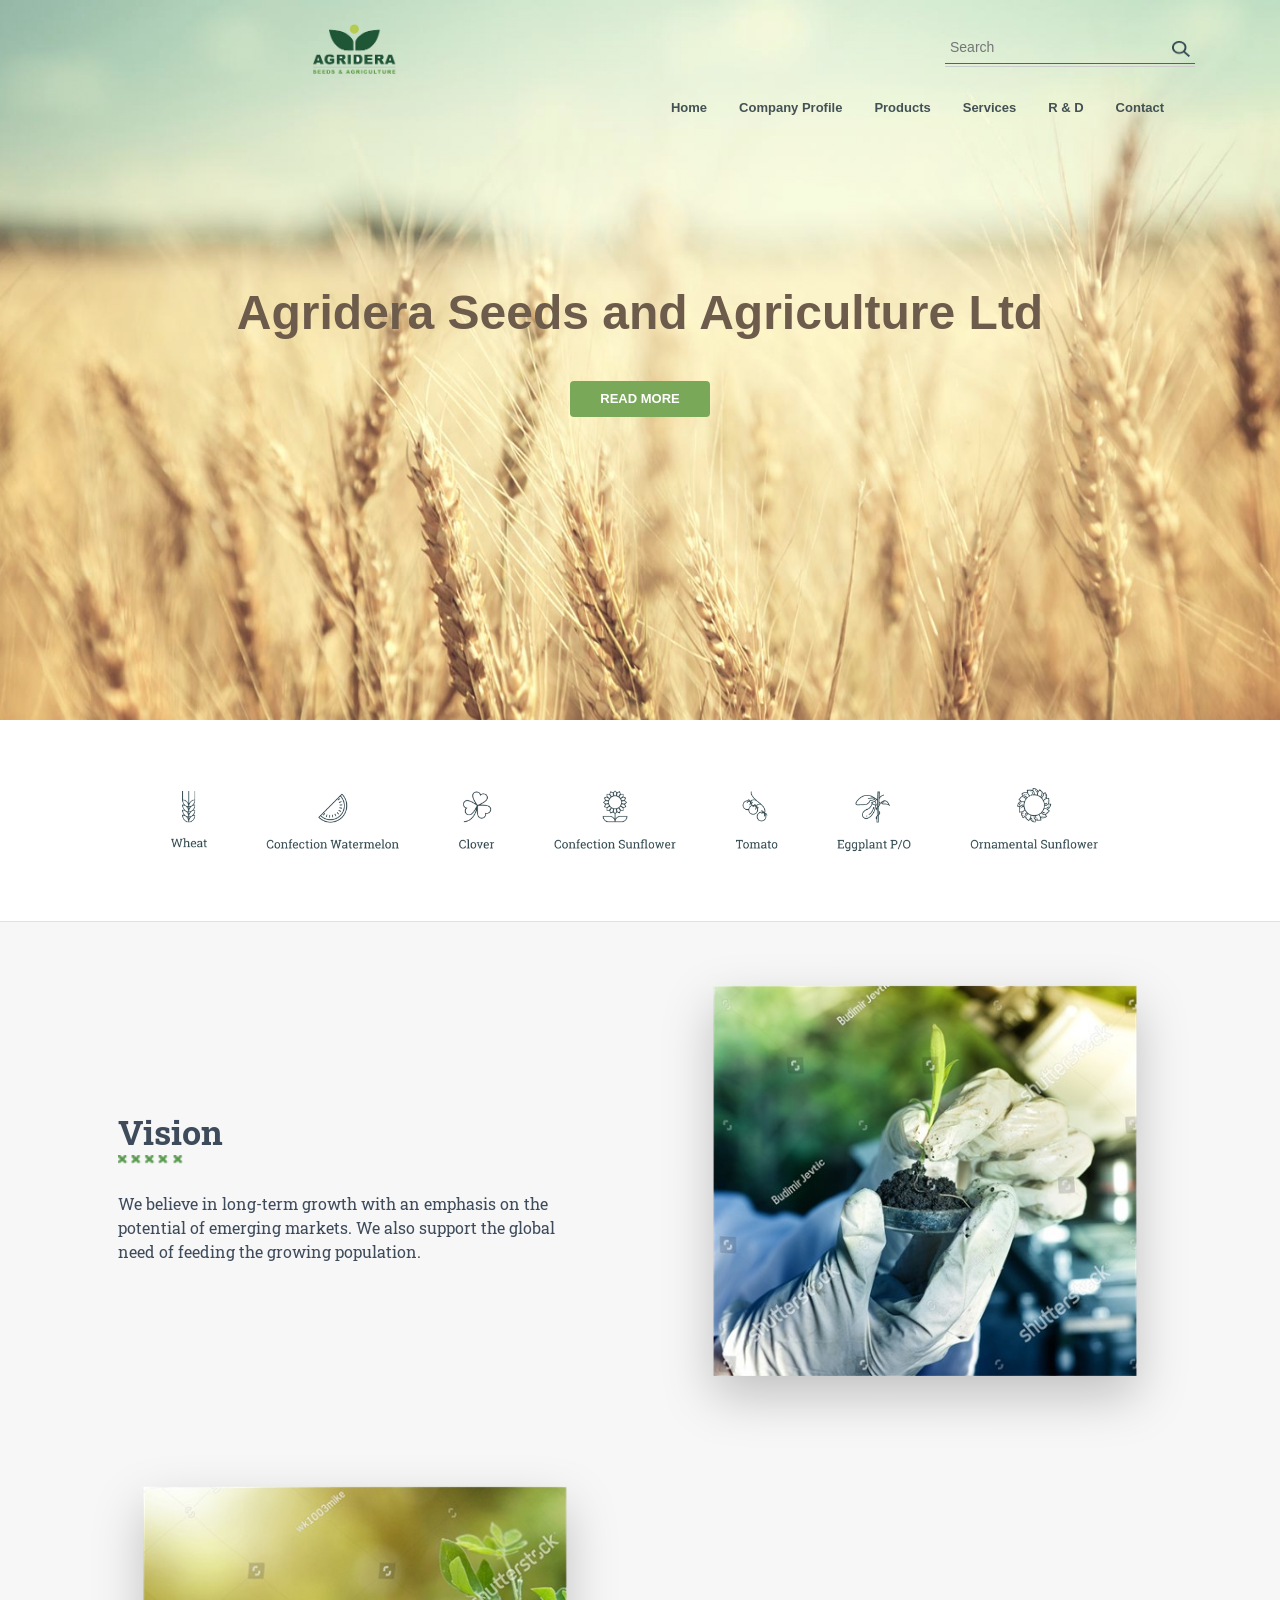
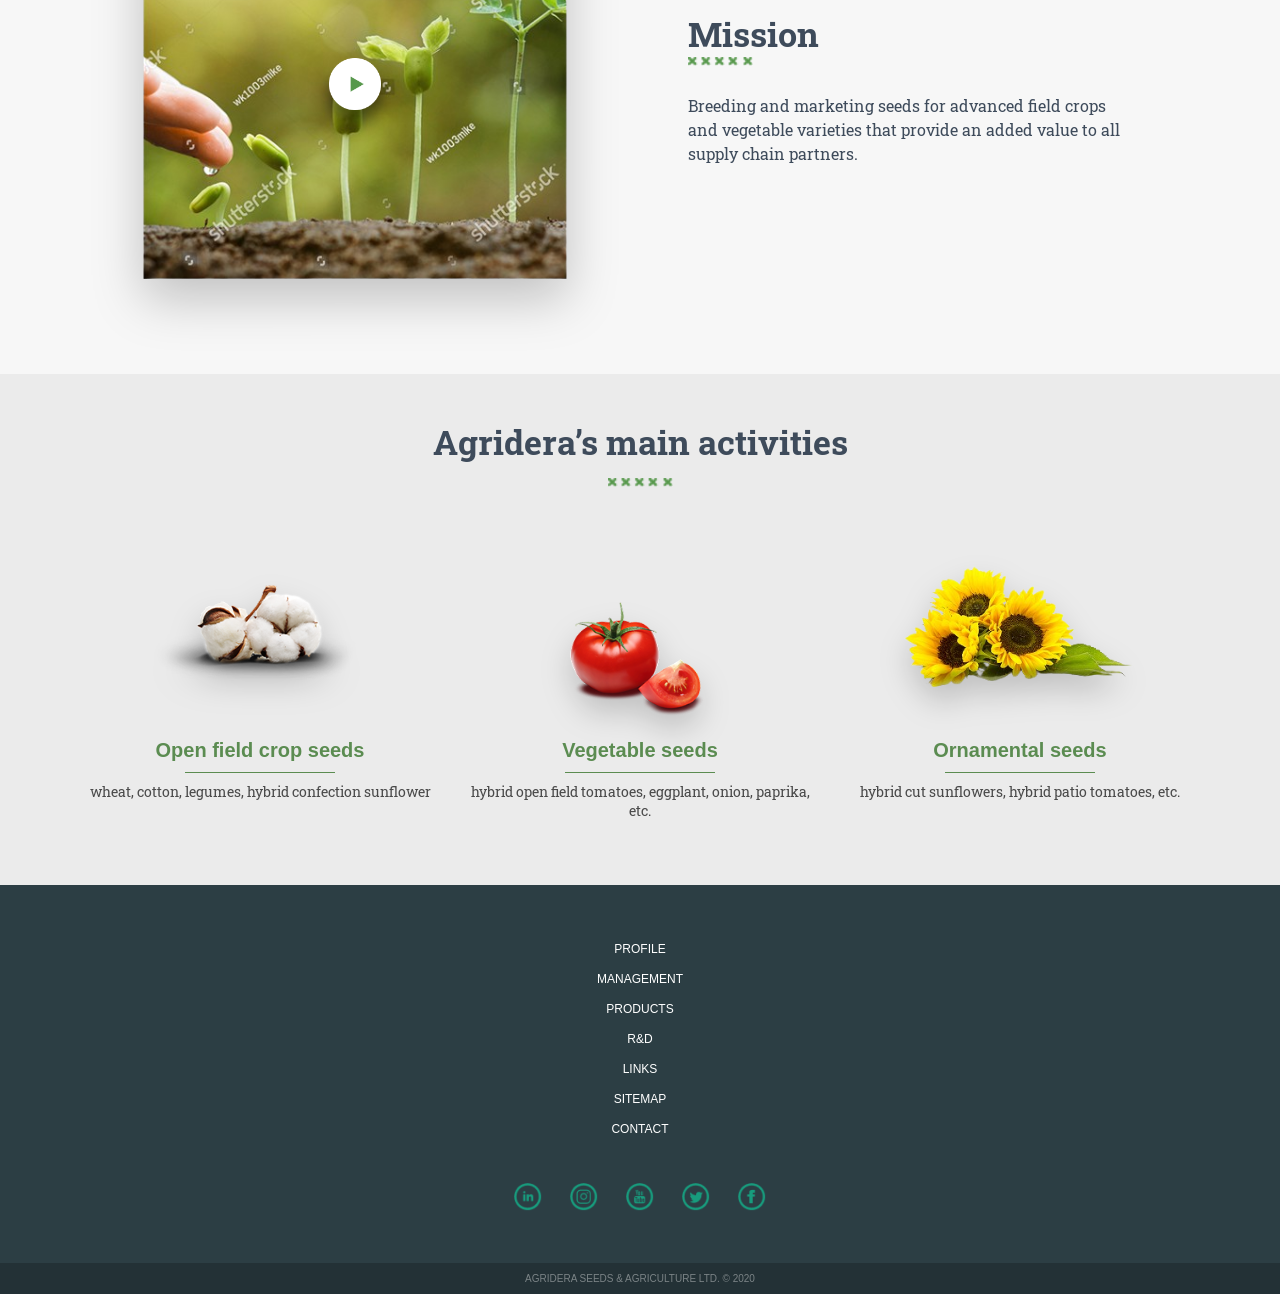
<file: index.html>
<!DOCTYPE html>
<html lang="uk">

<head>

    <meta charset="UTF-8">
    <meta name="viewport" content="width=device-width, initial-scale=1.0">
    <title>Agridera - Stage 1</title>
    <link href="https://fonts.googleapis.com/css2?family=Roboto+Slab:wght@400;700&display=swap" rel="stylesheet">
    <link rel="stylesheet" href="https://maxcdn.bootstrapcdn.com/bootstrap/4.0.0/css/bootstrap.min.css">
    <link rel="stylesheet" href="css/style.css">
    <link rel="stylesheet" href="css/header.css">
    <link rel="stylesheet" href="css/middle.css?v=21">
    <link rel="stylesheet" href="css/footer.css">
    <link rel="stylesheet" href="css/mobile.css">
</head>

<body class="d-flex flex-column min-vh-100">

    <main class="flex-fill">
        <section class="hero-section">
            <div class="container d-flex flex-column h-100">
                <header class="pt-4 pb-2">
                    <div class="row align-items-center">
                        <div class="col-md-6 col-12 text-center text-md-left">
                            <img src="images/logo.png" alt="Agridera Logo" class="main-logo img-fluid">
                        </div>
                        <div class="col-md-6 col-12 d-flex justify-content-center justify-content-md-end mt-3 mt-md-0">
                            <div class="search-wrapper">
                                <input type="text" placeholder="Search" class="search-field">
                                <img src="images/ico_search.png" alt="Search" class="search-icon">
                            </div>
                        </div>
                    </div>

                    <nav class="navbar navbar-expand-lg navbar-light p-0 mt-3">
                        <div class="container-fluid d-flex justify-content-end align-items-center">
                            <button class="navbar-toggler" type="button" data-toggle="collapse" data-target="#navbarText">
                                <span class="navbar-toggler-icon"></span>
                            </button>

                            <div class="collapse navbar-collapse" id="navbarText">
                                <ul class="navbar-nav ml-auto text-center">
                                    <li class="nav-item"><a class="nav-link" href="index.html">Home</a></li>
                                    <li class="nav-item"><a class="nav-link" href="#">Company Profile</a></li>
                                    <li class="nav-item"><a class="nav-link" href="ПР2/index.html">Products</a></li>
                                    <li class="nav-item"><a class="nav-link" href="ПР3/index.html">Services</a></li>
                                    <li class="nav-item"><a class="nav-link" href="#">R & D</a></li>
                                    <li class="nav-item active"><a class="nav-link" href="ПР4/index.html">Contact</a></li>
                                </ul>
                            </div>
                        </div>
                    </nav>
                </header>

                <div class="hero-content flex-grow-1 d-flex flex-column justify-content-center align-items-center text-center">
                    <h1 class="hero-title">Agridera Seeds and Agriculture Ltd</h1>
                    <a href="#" class="btn-read-more">READ MORE</a>
                </div>
            </div>
        </section>

        <section class="products-strip-section border-bottom">
            <div class="container-fluid py-4 text-center">
                <a href="ПР2/index.html">
                    <img src="images/Products.png" alt="Our Products" class="full-products-img img-fluid">
                </a>
            </div>
        </section>

        <section class="vision-mission py-5">
            <div class="container position-relative" style="z-index: 2;">
                <div class="row align-items-center mb-5">
                    <div class="col-md-6 text-center text-md-left pl-md-5">
                        <h2 class="sect-title">Vision</h2>
                        <div class="divider-icon vision-divider mx-auto ml-md-0"></div>
                        <p class="sect-text">We believe in long-term growth with an emphasis on the potential of emerging markets. We also support the global need of feeding the growing population.</p>
                    </div>
                    <div class="col-md-6 text-center mt-4 mt-md-0">
                        <div class="img-frame mx-auto">
                            <img src="images/image 3.png" alt="Vision" class="main-img img-fluid">
                        </div>
                    </div>
                </div>

                <div class="row align-items-center">
                    <div class="col-md-6 order-2 order-md-1 text-center mt-4 mt-md-0">
                        <div class="img-frame video-box mx-auto">
                            <img src="images/video_btn.png" alt="Play" class="play-btn">
                            <img src="images/image 2.png" alt="Mission" class="main-img img-fluid">
                        </div>
                    </div>
                    <div class="col-md-6 order-1 order-md-2 text-center text-md-left pl-md-5">
                        <h2 class="sect-title">Mission</h2>
                        <div class="divider-icon mission-divider mx-auto ml-md-0"></div>
                        <p class="sect-text">Breeding and marketing seeds for advanced field crops and vegetable varieties that provide an added value to all supply chain partners.</p>
                    </div>
                </div>
            </div>
        </section>

        <section class="main-activities py-5">
            <div class="container text-center">
                <h2 class="activities-title">Agridera’s main activities</h2>
                <div class="divider-icon mx-auto my-3"></div>
                <div class="row mt-5">
                    <div class="col-md-4 col-sm-12 activity-card">
                        <div class="activity-img-wrapper"><img src="images/image 4.png" class="img-fluid activity-img"></div>
                        <h3 class="activity-subtitle">Open field crop seeds</h3>
                        <div class="activity-line mx-auto"></div>
                        <p class="activity-desc">wheat, cotton, legumes, hybrid confection sunflower</p>
                    </div>
                    <div class="col-md-4 col-sm-12 activity-card">
                        <div class="activity-img-wrapper"><img src="images/image 5.png" class="img-fluid activity-img"></div>
                        <h3 class="activity-subtitle">Vegetable seeds</h3>
                        <div class="activity-line mx-auto"></div>
                        <p class="activity-desc">hybrid open field tomatoes, eggplant, onion, paprika, etc.</p>
                    </div>
                    <div class="col-md-4 col-sm-12 activity-card">
                        <div class="activity-img-wrapper"><img src="images/image 1.png" class="img-fluid activity-img"></div>
                        <h3 class="activity-subtitle">Ornamental seeds</h3>
                        <div class="activity-line mx-auto"></div>
                        <p class="activity-desc">hybrid cut sunflowers, hybrid patio tomatoes, etc.</p>
                    </div>
                </div>
            </div>
        </section>
    </main>

    <footer class="footer-section">
        <div class="container py-4 text-center">
            <div class="footer-links-vertical mb-3">
                <a href="index.html" class="mx-2">PROFILE</a>
                <a href="#" class="mx-2">MANAGEMENT</a>
                <a href="ПР2/index.html" class="mx-2">PRODUCTS</a>
                <a href="#" class="mx-2">R&D</a>
                <a href="#" class="mx-2">LINKS</a>
                <a href="#" class="mx-2">SITEMAP</a>
                <a href="ПР4/index.html" class="mx-2">CONTACT</a>
            </div>
            <div class="social-bar-mobile d-flex justify-content-center flex-wrap">
                <a href="#"><img src="images/soc_linkedin.png" class="m-2"></a>
                <a href="#"><img src="images/soc_instagram.png" class="m-2"></a>
                <a href="#"><img src="images/soc_youtube.png" class="m-2"></a>
                <a href="#"><img src="images/soc_twitter.png" class="m-2"></a>
                <a href="#"><img src="images/soc_facebook.png" class="m-2"></a>
            </div>
        </div>
        <div class="footer-copyright-mobile text-center py-2">
            <p class="mb-0">AGRIDERA SEEDS & AGRICULTURE LTD. © 2020</p>
        </div>
    </footer>

    <script src="https://code.jquery.com/jquery-3.2.1.slim.min.js"></script>
    <script src="https://maxcdn.bootstrapcdn.com/bootstrap/4.0.0/js/bootstrap.min.js"></script>
</body>

</html>
</file>
<file: css/style.css>
body {
    font-family: Arial, sans-serif;
    margin: 0;
}

.btn-read-more {
    background-color: #79a859;
    color: white !important;
    padding: 12px 35px;
    text-decoration: none;
    font-weight: bold;
    text-transform: uppercase;
    display: inline-block;
}

.btn-read-more:hover {
    background-color: #608a46;
    text-decoration: none;
}

.sect-title {
    font-size: 38px;
    color: #2F4F4F;
    font-weight: bold;
}

.dots {
    color: #79a859;
    font-size: 32px;
    letter-spacing: 4px;
    margin-bottom: 15px;
    line-height: 0.5;
}
</file>
<file: css/header.css>
.main-logo {
    max-height: 80px;
    width: auto;
}

.search-wrapper {
    display: flex;
    align-items: center;
    border-bottom: 1px solid #ccc;
    padding-bottom: 2px;
}

.search-field {
    border: none;
    outline: none;
    font-size: 14px;
    background: transparent;
}

.search-icon {
    width: 16px;
    height: 16px;
    margin-left: 5px;
    cursor: pointer;
}

.navbar-nav .nav-link {
    color: #435154 !important;
    font-size: 13px;
    font-weight: 600;
    padding: 0.5rem 1rem !important;
    text-transform: capitalize;
}

.navbar-nav .nav-link:hover {
    color: #79a859 !important;
}
</file>
<file: css/middle.css>
.sect-title {
    font-family: 'Roboto Slab', serif;
    color: #3e4b5b;
    font-size: 34px;
    font-weight: 700;
    margin-bottom: 2px;
}

.sect-text {
    font-family: 'Roboto Slab', serif;
    font-size: 16px;
    line-height: 1.5;
    color: #3e4b5b;
    max-width: 440px;
}

.hero-section {
    background: linear-gradient(rgba(255, 255, 255, 0.1), rgba(255, 255, 255, 0.1)), url('../images/hero_bg.png') no-repeat center center;
    background-size: cover;
    min-height: 600px;
    height: 80vh;
    display: flex;
    flex-direction: column;
}

.search-wrapper {
    position: relative;
    width: 250px;
}

.search-field {
    width: 100%;
    padding: 5px 35px 5px 5px;
    border: none;
    border-bottom: 1.5px solid #6d5b4b;
    background: transparent;
    outline: none;
}

.search-icon {
    position: absolute;
    right: 5px;
    top: 50%;
    transform: translateY(-50%);
    width: 18px;
}

.hero-content {
    text-align: center;
    padding-top: 150px;
}

.hero-title {
    color: #6d5b4b;
    font-size: 48px;
    font-weight: bold;
    margin-bottom: 30px;
}

.products-strip-section {
    background-color: #fff;
    padding: 20px 0;
}

.full-products-img {
    max-width: 1300px;
    width: 90%;
    height: auto;
    display: block;
    margin: 0 auto;
}

.vision-mission {
    position: relative;
    background-color: #f7f7f7;
    padding: 100px 0;
    overflow: hidden;
    z-index: 1;
}

.leaf-background-cover {
    position: absolute;
    top: 0;
    left: 0;
    width: 100%;
    height: 100%;
    background: url('../images/leaf_bg.png') no-repeat center top;
    background-size: 75% auto;
    z-index: -1;
    opacity: 0.5;
    pointer-events: none;
}

.divider-icon {
    display: block;
    width: 65px;
    height: 12px;
    background-image: url('../images/Union.png');
    background-repeat: no-repeat;
    background-size: contain;
    margin-bottom: 25px;
}

.vision-divider,
.mission-divider {
    margin-left: -2px;
}

.main-img {
    position: relative;
    z-index: 3;
    max-width: 90%;
    filter: drop-shadow(0 20px 25px rgba(0, 0, 0, 0.22));
}

.play-btn {
    position: absolute;
    top: 50%;
    left: 50%;
    transform: translate(-50%, -50%);
    z-index: 10;
    width: 80px;
    filter: drop-shadow(0 6px 15px rgba(0, 0, 0, 0.25));
}

.main-activities {
    background-color: #ebebeb;
    padding: 70px 0;
}

.activities-title {
    font-family: 'Roboto Slab', serif;
    color: #3e4b5b;
    font-size: 34px;
    font-weight: bold;
}

.activity-img-wrapper {
    height: 180px;
    display: flex;
    align-items: center;
    justify-content: center;
    margin-bottom: 20px;
}

.activity-img {
    max-height: 100%;
    width: auto;
    filter: drop-shadow(0 15px 15px rgba(0, 0, 0, 0.18));
}

.activity-subtitle {
    color: #5b8c51;
    font-size: 20px;
    font-weight: bold;
    margin-top: 15px;
}

.activity-line {
    width: 150px;
    height: 1px;
    background-color: #5b8c51;
    margin: 10px auto;
}

.activity-desc {
    font-family: 'Roboto Slab', serif;
    color: #4a4a4a;
    font-size: 13.5px;
    line-height: 1.4;
}
</file>
<file: css/footer.css>
.footer-section {
    background-color: #2d3e42;
    color: white;
    width: 100%;
}

.footer-links a {
    color: #ffffff;
    text-decoration: none;
    font-size: 11px;
    margin-right: 18px;
    font-weight: bold;
}

.footer-links a:hover {
    color: #79a859;
}

.social-bar img {
    width: 26px;
    height: 26px;
    margin-left: 8px;
    transition: 0.3s;
}

.social-bar a:hover img {
    opacity: 0.8;
}

.footer-copyright {
    background-color: #243235;
    border-top: 1px solid #3d4f52;
}

.footer-copyright p {
    font-size: 10px;
    color: #8fa1a4;
}
</file>
<file: css/mobile.css>
body {
    background-image: url('../images/leaf_bg.png') !important;
    background-attachment: scroll;
    background-size: cover;
    background-position: center;
    background-repeat: no-repeat;
    background-color: #f8f9fa;
}

header {
    position: relative;
    z-index: 1001;
    padding: 5px 0 !important;
    background: transparent !important;
}

.navbar,
.container-fluid {
    background: transparent !important;
    border: none !important;
    box-shadow: none !important;
}

.main-logo {
    max-height: 50px !important;
    display: block;
    margin: 0 auto;
}

@media (max-width: 1024px) {
    .navbar-collapse {
        position: absolute;
        top: 100%;
        left: 0;
        width: 100%;
        background-color: #ffffff !important;
        z-index: 9999;
        box-shadow: 0 4px 10px rgba(0, 0, 0, 0.1);
        padding: 10px;
    }
    .vision-mission .row {
        display: flex !important;
        flex-direction: column !important;
        text-align: center !important;
    }
    .vision-mission .row:last-of-type .col-md-6.order-md-2 {
        order: 1 !important;
    }
    .vision-mission .row:last-of-type .col-md-6.order-md-1 {
        order: 2 !important;
    }
}

.footer-section {
    background-color: #2c3e44 !important;
    padding: 25px 0 0 0 !important;
}

.footer-links-vertical a {
    color: #ffffff !important;
    text-transform: uppercase;
    font-size: 12px;
    display: block;
    text-align: center;
    text-decoration: none;
    padding: 6px 0;
}

.social-bar-mobile {
    display: flex !important;
    justify-content: center !important;
    gap: 12px;
    padding: 15px 0 20px 0;
}

.social-bar-mobile img,
.footer-section .social-icons img {
    filter: invert(41%) sepia(11%) saturate(1580%) hue-rotate(58deg) brightness(88%) contrast(82%) !important;
    width: 28px;
    height: auto;
}

.footer-copyright-mobile {
    background-color: #233136 !important;
    padding: 12px 0;
}

.footer-copyright-mobile p {
    color: rgba(255, 255, 255, 0.4) !important;
    font-size: 10px;
    text-align: center;
    margin: 0;
}

.btn-read-more {
    padding: 8px 20px !important;
    font-size: 13px !important;
    border-radius: 4px !important;
    margin: 10px auto;
    display: inline-block;
    min-width: 140px;
}

@media (max-width: 480px) {
    .main-logo {
        max-height: 42px !important;
    }
    .hero-title,
    .sect-title {
        font-size: 20px !important;
    }
    .social-bar-mobile img,
    .footer-section .social-icons img {
        width: 24px !important;
    }
    .social-bar-mobile {
        gap: 8px;
    }
    .btn-read-more {
        padding: 6px 18px !important;
        font-size: 12px !important;
        min-width: 120px;
    }
}
</file>
